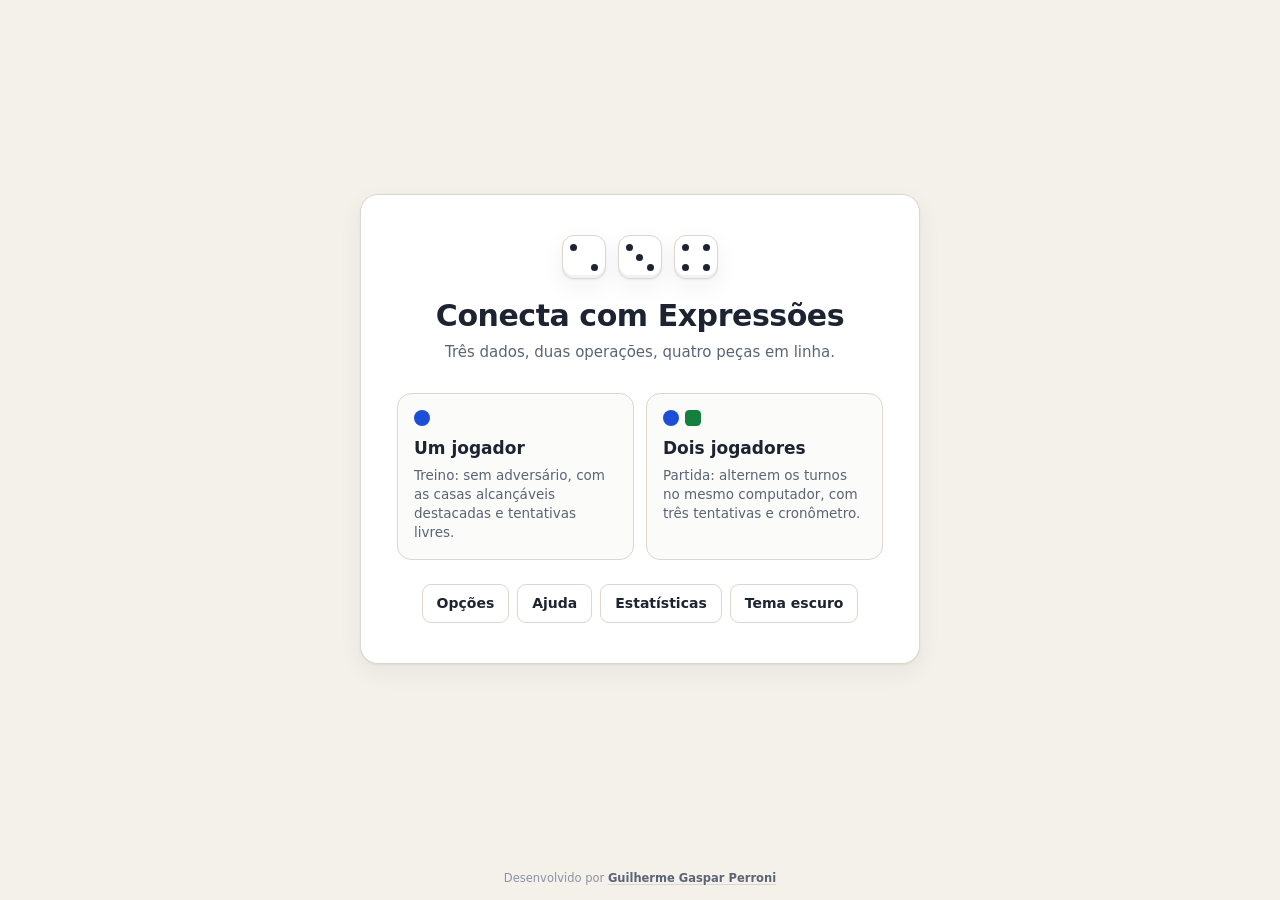
<file: index.html>
<!DOCTYPE html>
<html lang="pt-BR">
<head>
<meta charset="utf-8">
<meta name="viewport" content="width=device-width, initial-scale=1">
<title>Conecta com Expressões</title>
<meta name="description" content="Jogo de tabuleiro de 6 × 6 a 9 × 9 baseado em lançamento de três dados e construção de expressões numéricas com duas operações.">
<!-- Ícone da aba: a face 5 de um dado. O SVG vem primeiro, e é o que os
     navegadores atuais escolhem — só ele acompanha o tema da barra de abas; o
     PNG atende os que não aceitam ícone em SVG. -->
<link rel="icon" href="favicon.svg" type="image/svg+xml">
<link rel="icon" href="favicon.png" type="image/png" sizes="32x32">
<link rel="stylesheet" href="css/styles.css">
<!-- No <head>, e não no fim do corpo: o tema tem de estar resolvido antes da
     primeira pintura, senão um tema escuro salvo piscaria claro ao abrir. -->
<script src="js/theme.js"></script>
</head>
<!-- data-screen já no HTML: a página abre no menu sem passar pelo jogo, nem
     por um quadro. game.js mantém o atributo em dia a partir daqui. -->
<body data-screen="menu">

<!-- -------------------------------------------------------------------- menu -->
<!-- A porta de entrada. O jogo (topbar e layout) fica oculto enquanto o menu
     está à vista; voltar ao menu pausa o cronômetro, como abrir uma janela. -->
<section class="menu" id="menu" aria-labelledby="menu-title">
  <div class="menu-card">
    <div class="menu-dice" id="menu-dice" aria-hidden="true"></div>
    <h1 id="menu-title">Conecta com Expressões</h1>
    <p class="menu-tagline">Três dados, duas operações, quatro peças em linha.</p>

    <div class="menu-modes">
      <button type="button" class="menu-mode" id="menu-practice" data-menu-mode="practice">
        <span class="menu-mode-icon" aria-hidden="true"><span class="piece piece--p1"></span></span>
        <span class="menu-mode-text">
          <span class="menu-mode-title">Um jogador</span>
          <span class="menu-mode-sub">Treino: sem adversário, com as casas alcançáveis destacadas e tentativas livres.</span>
        </span>
        <span class="menu-badge" id="menu-badge-practice" hidden>em andamento</span>
      </button>
      <button type="button" class="menu-mode" id="menu-match" data-menu-mode="match">
        <span class="menu-mode-icon" aria-hidden="true"><span class="piece piece--p1"></span><span class="piece piece--p2"></span></span>
        <span class="menu-mode-text">
          <span class="menu-mode-title">Dois jogadores</span>
          <span class="menu-mode-sub">Partida: alternem os turnos no mesmo computador, com três tentativas e cronômetro.</span>
        </span>
        <span class="menu-badge" id="menu-badge-match" hidden>em andamento</span>
      </button>
    </div>

    <div class="menu-actions">
      <button type="button" class="ghost-btn" id="menu-options" data-dialog="settings">Opções</button>
      <button type="button" class="ghost-btn" id="menu-help" data-dialog="rules">Ajuda</button>
      <button type="button" class="ghost-btn" id="menu-stats" data-dialog="stats">Estatísticas</button>
      <button type="button" class="ghost-btn theme-btn" id="menu-theme" aria-label="Mudar o tema"></button>
    </div>
  </div>
</section>

<header class="topbar">
  <div class="brand">
    <h1>Conecta com Expressões</h1>
    <p>Três dados, duas operações, quatro peças em linha.</p>
  </div>

  <div class="mode-switch" role="tablist" aria-label="Modo de jogo">
    <button type="button" class="mode-btn is-active" data-mode="match" role="tab" aria-selected="true">Partida</button>
    <button type="button" class="mode-btn" data-mode="practice" role="tab" aria-selected="false">Treino</button>
  </div>

  <nav class="topbar-actions" aria-label="Ações">
    <button type="button" class="ghost-btn" id="btn-menu">Menu</button>
    <button type="button" class="ghost-btn" data-dialog="rules">Ajuda</button>
    <button type="button" class="ghost-btn" data-dialog="frequencies">Frequências</button>
    <button type="button" class="ghost-btn" data-dialog="stats">Estatísticas</button>
    <button type="button" class="ghost-btn" data-dialog="settings">Opções</button>
    <!-- A palavra do botão vem do CSS, que reage a data-theme e por isso acerta
         já na primeira pintura; game.js cuida do rótulo acessível. -->
    <button type="button" class="ghost-btn theme-btn" id="btn-theme" aria-label="Mudar o tema"></button>
  </nav>
</header>

<main class="layout">

  <!-- ------------------------------------------------------------ tabuleiro -->
  <section class="board-area" aria-labelledby="board-title">
    <div class="board-head">
      <h2 id="board-title">Tabuleiro 9 × 9</h2>
      <p class="board-sub" id="board-sub">81 casas: 69 valores positivos, 11 negativos e o zero no centro.</p>
    </div>

    <!-- board-slot mede o espaço livre; board-frame vira um quadrado desse tamanho. -->
    <div class="board-slot">
      <div class="board-frame">
        <div class="board" id="board" role="grid" aria-label="Tabuleiro do jogo, 9 linhas por 9 colunas"></div>
      </div>
    </div>

    <ul class="legend">
      <li><span class="swatch swatch--positive"></span>valor positivo</li>
      <li><span class="swatch swatch--negative"></span>valor negativo</li>
      <li><span class="swatch swatch--zero"></span>zero</li>
      <li data-only="match"><span class="swatch swatch--p1"></span><span data-player-name="1">Jogador 1</span></li>
      <li data-only="match"><span class="swatch swatch--p2"></span><span data-player-name="2">Jogador 2</span></li>
      <li data-only="practice"><span class="swatch swatch--reachable"></span>casa alcançável</li>
      <li data-only="practice"><span class="swatch swatch--marked"></span>casa conquistada</li>
    </ul>
  </section>

  <!-- --------------------------------------------------------------- painel -->
  <aside class="panel">

    <!-- estado da partida -->
    <section class="card turn-card" id="turn-card" data-only="match">
      <div class="turn-players">
        <div class="player-chip is-active" data-player="1">
          <span class="piece piece--p1" aria-hidden="true"></span>
          <span class="player-name" data-player-name="1">Jogador 1</span>
          <span class="player-count" id="count-1">0</span>
        </div>
        <div class="player-chip" data-player="2">
          <span class="piece piece--p2" aria-hidden="true"></span>
          <span class="player-name" data-player-name="2">Jogador 2</span>
          <span class="player-count" id="count-2">0</span>
        </div>
      </div>
      <p class="turn-status" id="turn-status" role="status">Jogador 1 começa: role os dados.</p>
    </section>

    <!-- placar do treino -->
    <section class="card practice-card" id="practice-card" data-only="practice">
      <div class="practice-scores">
        <div><strong id="practice-hits">0</strong><span>acertos</span></div>
        <div><strong id="practice-misses">0</strong><span>erros</span></div>
        <div><strong id="practice-marked">0</strong><span>casas conquistadas</span></div>
      </div>
      <p class="practice-target" id="practice-target" role="status">
        Role os dados e explore quais casas você consegue alcançar.
      </p>
      <div class="practice-actions">
        <button type="button" class="ghost-btn" id="btn-target">Sortear casa-alvo</button>
        <button type="button" class="ghost-btn" id="btn-clear-marks">Limpar marcas</button>
      </div>
    </section>

    <!-- dados -->
    <section class="card dice-card" aria-labelledby="dice-title">
      <div class="card-head">
        <h2 id="dice-title">Dados</h2>
        <span class="timer" id="timer" role="timer" aria-live="off" hidden>0:00</span>
        <span class="attempts" id="attempts" data-only="match" aria-live="polite"></span>
      </div>
      <div class="dice" id="dice" aria-live="polite"></div>
      <div class="timer-bar" id="timer-bar" hidden><span id="timer-fill"></span></div>
      <button type="button" class="primary-btn" id="btn-roll">Rolar os dados</button>
    </section>

    <!-- construtor da expressão -->
    <section class="card builder-card" aria-labelledby="builder-title">
      <div class="card-head">
        <h2 id="builder-title">Sua expressão</h2>
        <button type="button" class="link-btn" id="btn-possibilities" data-only="practice">Ver possibilidades</button>
      </div>

      <fieldset class="grouping" disabled>
        <legend>Agrupamento</legend>
        <label class="grouping-opt">
          <input type="radio" name="grouping" value="L" checked>
          <span>( <em>a</em> ∘ <em>b</em> ) ∘ <em>c</em></span>
        </label>
        <label class="grouping-opt">
          <input type="radio" name="grouping" value="R">
          <span><em>a</em> ∘ ( <em>b</em> ∘ <em>c</em> )</span>
        </label>
      </fieldset>

      <div class="expression" id="expression" aria-label="Expressão em construção"></div>
      <p class="swap-hint" id="swap-hint">Clique em dois dados da expressão para trocá-los de lugar.</p>

      <div class="op-picker">
        <div class="op-group" data-slot="1">
          <span class="op-label">Operação 1</span>
          <div class="op-buttons" id="ops-1" role="group" aria-label="Primeira operação"></div>
        </div>
        <div class="op-group" data-slot="2">
          <span class="op-label">Operação 2</span>
          <div class="op-buttons" id="ops-2" role="group" aria-label="Segunda operação"></div>
        </div>
      </div>

      <form class="answer-row" id="answer-form" autocomplete="off">
        <label for="answer">Resultado</label>
        <input type="text" id="answer" inputmode="text" placeholder="?" aria-describedby="feedback" disabled>
        <!-- Em telas de toque o resultado é escolhido aqui, entre as casas livres,
             em vez de digitado: o teclado virtual esconderia o tabuleiro. -->
        <select id="answer-select" aria-label="Resultado" aria-describedby="feedback" disabled hidden></select>
        <button type="submit" class="primary-btn" id="btn-check" disabled>Conferir</button>
      </form>

      <div class="feedback" id="feedback" role="status" aria-live="polite"></div>

      <div class="turn-end" id="turn-end" hidden>
        <button type="button" class="ghost-btn" id="btn-reveal">Ver o que era possível</button>
        <button type="button" class="primary-btn" id="btn-pass">Passar a vez</button>
      </div>
    </section>

    <!-- histórico -->
    <section class="card log-card" aria-labelledby="log-title">
      <div class="card-head">
        <h2 id="log-title">Registro das jogadas</h2>
        <button type="button" class="link-btn" id="btn-copy-log">Copiar</button>
      </div>
      <ol class="log" id="log"><li class="log-empty">Nenhuma jogada registrada.</li></ol>
    </section>

  </aside>
</main>

<footer class="credit">
  Desenvolvido por
  <a href="https://www.linkedin.com/in/guilherme-perroni/" target="_blank" rel="noopener noreferrer">Guilherme Gaspar Perroni</a>
</footer>

<!-- ------------------------------------------------------------------ modais -->

<!-- A Ajuda. As figuras com data-help são desenhadas por js/help.js a partir
     do próprio tabuleiro, nas cores do tema em vigor. -->
<dialog class="modal modal--help" id="dialog-rules">
  <form method="dialog" class="modal-head">
    <h2>Ajuda — como jogar</h2>
    <button class="icon-btn" aria-label="Fechar">✕</button>
  </form>
  <div class="modal-body">
    <h3>Objetivo</h3>
    <p>Ser o primeiro a alinhar <strong>quatro peças da sua cor</strong> — na horizontal, na vertical ou na
       diagonal. Cada casa do tabuleiro tem um número, e para colocar uma peça numa casa você precisa
       <strong>chegar a esse número com uma conta</strong>.</p>
    <div data-help="wins"></div>

    <h3>Uma jogada, em três passos</h3>
    <ol>
      <li><strong>Role os três dados.</strong></li>
      <li><strong>Monte uma expressão</strong> com os três números — cada um uma vez só —, duas operações
          entre + − × ÷ ^ e um par de parênteses.</li>
      <li><strong>Digite o resultado.</strong> Se a conta estiver certa e a casa com esse número estiver
          livre, a peça é sua.</li>
    </ol>
    <div data-help="move"></div>
    <p>Na Partida o jogo <strong>não revela a resposta</strong>: a conta é sua. Se você errar, só fica
       sabendo que errou.</p>

    <h3>Tentativas e tempo</h3>
    <p>Cada rolagem dá <strong>três tentativas</strong>
       <span class="help-dots" aria-label="três tentativas, uma gasta"><span class="attempt-dot is-spent"></span><span class="attempt-dot"></span><span class="attempt-dot"></span></span>
       e <strong>90 segundos</strong>, contados a partir do momento em que os dados param. Você gasta uma
       tentativa quando:</p>
    <ul>
      <li>erra a conta;</li>
      <li>acerta a conta, mas o número não existe no tabuleiro ou a casa já está ocupada;</li>
      <li>monta uma expressão impossível, como dividir por zero.</li>
    </ul>
    <p>Acabaram as tentativas ou o tempo? A vez passa, sem peça. Escolher operações ou enviar o campo vazio
       não gasta nada, e o relógio para enquanto esta janela está aberta.</p>
    <p>Se os dados não alcançam <em>nenhuma</em> casa livre, a rolagem não vale: <strong>role de novo</strong>,
       a vez continua sua.</p>

    <h3>Atenção nas contas</h3>
    <ul>
      <li>Não dá para dividir por zero, e o expoente de <strong>^</strong> precisa ser inteiro:
          2 ^ (5 ÷ 2) não vale.</li>
      <li>Um resultado quebrado, como 5 ÷ 2, é uma conta certa — mas não tem casa.</li>
      <li>As casas vermelhas são números negativos; a laranja, no centro, é o zero.</li>
      <li>Os dados podem ser usados em qualquer ordem: clique em dois deles na expressão para trocá-los.</li>
    </ul>

    <h3>Um jogador: o Treino</h3>
    <p>Sem adversário e sem limite de tentativas. O tabuleiro <strong>destaca as casas alcançáveis</strong>
       com a rolagem, a resposta certa aparece sempre que você erra, e você pode escolher uma
       <strong>casa-alvo</strong> — clicando nela ou sorteando — para descobrir quais operações levam até
       aquele número.</p>
    <div data-help="practice"></div>

    <h3>Fim da partida</h3>
    <p>Vence quem fechar a primeira sequência de quatro; se uma jogada fechar duas de uma vez, as duas
       valem. Tabuleiro cheio sem sequência é empate.</p>

    <h3>Opções</h3>
    <p>Em <em>Opções</em> você muda o tamanho do tabuleiro (de 6 × 6 a 9 × 9 — os menores são mais rápidos),
       o número de tentativas, o tempo por turno, os nomes dos jogadores e o tema. Também dá para ligar o
       destaque das casas alcançáveis na Partida, para turmas iniciantes.</p>
  </div>
</dialog>

<dialog class="modal" id="dialog-frequencies">
  <form method="dialog" class="modal-head">
    <h2>Levantamento das expressões</h2>
    <button class="icon-btn" aria-label="Fechar">✕</button>
  </form>
  <div class="modal-body">
    <p id="freq-summary" class="freq-summary"></p>
    <p class="freq-note">Enumeração das 216 triplas ordenadas de dados × 25 pares de operações × 2
       agrupamentos, com aritmética exata de frações. A frequência conta expressões, não valores distintos:
       expressões diferentes que produzem o mesmo resultado são contadas individualmente.</p>
    <div class="freq-tables">
      <div>
        <h3>Positivos mais frequentes</h3>
        <table class="freq-table" id="freq-positive"></table>
      </div>
      <div>
        <h3>Negativos mais frequentes</h3>
        <table class="freq-table" id="freq-negative"></table>
      </div>
    </div>
  </div>
</dialog>

<dialog class="modal" id="dialog-settings">
  <form method="dialog" class="modal-head">
    <h2>Opções</h2>
    <button class="icon-btn" aria-label="Fechar">✕</button>
  </form>
  <div class="modal-body">
    <div class="setting">
      <label for="set-board-size">Tamanho do tabuleiro</label>
      <select id="set-board-size">
        <option value="6">6 × 6 — 36 casas</option>
        <option value="7">7 × 7 — 49 casas</option>
        <option value="8">8 × 8 — 64 casas</option>
        <option value="9" selected>9 × 9 — 81 casas (artigo)</option>
      </select>
      <p class="setting-note">Tabuleiros menores são recortes centrados da figura do artigo, sempre com o
         zero. A sequência para vencer continua sendo de quatro peças. Trocar o tamanho reinicia a partida.</p>
    </div>

    <div class="setting">
      <label for="set-attempts">Tentativas por turno</label>
      <select id="set-attempts">
        <option value="1">1 tentativa</option>
        <option value="2">2 tentativas</option>
        <option value="3" selected>3 tentativas</option>
      </select>
      <p class="setting-note">O padrão são três tentativas por rolagem.</p>
    </div>

    <div class="setting">
      <label for="set-timer">Tempo por turno</label>
      <select id="set-timer">
        <option value="30">30 segundos</option>
        <option value="60">60 segundos</option>
        <option value="90" selected>90 segundos</option>
      </select>
      <p class="setting-note">O cronômetro começa quando os dados param e pausa enquanto uma janela está
         aberta. Esgotado o tempo, o turno passa sem peça. No Treino ele apenas marca o tempo decorrido,
         sem encerrar nada.</p>
    </div>

    <div class="setting">
      <label class="check"><input type="checkbox" id="set-reorder" checked> Permitir usar os dados em qualquer ordem</label>
      <p class="setting-note">Com a opção desmarcada, os valores entram na expressão na ordem sorteada, como
         na enumeração do artigo. Marcada, os três dados podem ser rearranjados na mesa.</p>
    </div>

    <div class="setting">
      <label class="check"><input type="checkbox" id="set-highlight"> Destacar casas alcançáveis na Partida</label>
      <p class="setting-note">Mediação para turmas iniciantes. No Treino o destaque está sempre ativo.</p>
    </div>

    <div class="setting">
      <label for="set-theme">Tema</label>
      <select id="set-theme">
        <option value="auto" selected>Automático — segue o sistema</option>
        <option value="light">Claro</option>
        <option value="dark">Escuro</option>
      </select>
      <p class="setting-note">No automático o tema acompanha a preferência do sistema, mesmo que ela mude
         com a página aberta. O botão no alto da tela fixa um dos dois.</p>
    </div>

    <div class="setting">
      <label for="set-name-1">Nome do jogador 1</label>
      <input type="text" id="set-name-1" maxlength="18" placeholder="Jogador 1">
    </div>
    <div class="setting">
      <label for="set-name-2">Nome do jogador 2</label>
      <input type="text" id="set-name-2" maxlength="18" placeholder="Jogador 2">
    </div>

    <div class="setting">
      <button type="button" class="ghost-btn danger" id="btn-restart">Reiniciar partida</button>
    </div>
  </div>
</dialog>

<!-- Estatísticas de uso. Os registros ficam no localStorage deste navegador; o
     conteúdo é montado por game.js a partir de js/stats.js ao abrir. -->
<dialog class="modal modal--stats" id="dialog-stats">
  <form method="dialog" class="modal-head">
    <h2>Estatísticas</h2>
    <button class="icon-btn" aria-label="Fechar">✕</button>
  </form>
  <div class="modal-body">
    <div class="stats-bar">
      <label for="stats-scope">Mostrar</label>
      <select id="stats-scope">
        <option value="all" selected>Tudo</option>
        <option value="match">Só a Partida</option>
        <option value="practice">Só o Treino</option>
      </select>
      <span class="stats-count" id="stats-count"></span>
      <button type="button" class="ghost-btn" id="btn-stats-copy">Copiar CSV</button>
      <button type="button" class="ghost-btn danger" id="btn-stats-clear">Limpar registros</button>
    </div>
    <p class="stats-note">Tudo o que se joga neste navegador fica anotado aqui — tentativa a tentativa, sem
       nomes — para mostrar onde a turma acerta e onde tropeça. Nada sai do computador; <em>Copiar CSV</em>
       leva os registros para uma planilha.</p>

    <p class="stats-empty" id="stats-empty" hidden>Nenhuma jogada registrada ainda. Jogue algumas rodadas e
       volte aqui.</p>

    <div id="stats-body">
      <div class="stat-tiles" id="stats-tiles"></div>

      <h3>Operações</h3>
      <p class="stats-note">Quantas vezes cada operação entrou numa expressão e em que parte dessas vezes a conta
         saiu errada ou indefinida.</p>
      <div class="bars" id="stats-ops"></div>
      <div class="bars-legend" aria-hidden="true">
        <span><i class="key key--good"></i>conta certa</span><span><i class="key key--bad"></i>conta errada</span>
      </div>
      <p class="stats-note" id="stats-pairs"></p>

      <h3>Agrupamento</h3>
      <div class="bars" id="stats-grouping"></div>

      <h3>Como as tentativas terminaram</h3>
      <div class="bars" id="stats-outcomes"></div>
      <p class="stats-note" id="stats-turns"></p>

      <h3>Quando a conta sai errada</h3>
      <p class="stats-note">Se o valor digitado é o da mesma expressão com o outro agrupamento, o erro foi de
         ordem das operações; se é o simétrico do certo, foi de sinal.</p>
      <div class="bars" id="stats-misskinds"></div>

      <h3>Números mais difíceis</h3>
      <p class="stats-note">Os que mais vezes saíram errados na conta ou ficaram alcançáveis e livres num turno
         que acabou sem peça. Tempo é a média até acertar.</p>
      <table class="stats-table" id="stats-hardest"></table>
      <div class="bars" id="stats-bands"></div>

      <h3>Casas mais conquistadas</h3>
      <table class="stats-table" id="stats-played"></table>
    </div>
  </div>
</dialog>

<dialog class="modal" id="dialog-possibilities">
  <form method="dialog" class="modal-head">
    <h2>Possibilidades desta rolagem</h2>
    <button class="icon-btn" aria-label="Fechar">✕</button>
  </form>
  <div class="modal-body">
    <p id="poss-summary" class="freq-summary"></p>
    <div id="poss-list" class="poss-list"></div>
  </div>
</dialog>

<dialog class="modal modal--result" id="dialog-result">
  <div class="modal-body result-body">
    <p class="result-kicker" id="result-kicker">Fim de partida</p>
    <h2 id="result-title">Vitória!</h2>
    <p id="result-detail"></p>
    <div class="result-actions">
      <button type="button" class="ghost-btn" id="btn-result-close">Ver o tabuleiro</button>
      <button type="button" class="primary-btn" id="btn-result-restart">Nova partida</button>
    </div>
  </div>
</dialog>

<script src="js/engine.js"></script>
<script src="js/board.js"></script>
<script src="js/help.js"></script>
<script src="js/stats.js"></script>
<script src="js/game.js"></script>
</body>
</html>
</file>
<file: css/styles.css>
/* Conecta com Expressões — folha de estilo única. */

:root {
  color-scheme: light;

  --paper:        #f4f1ea;
  --surface:      #ffffff;
  --surface-2:    #fbfbf9;   /* caixas dentro dos cartões */
  --field:        #ffffff;   /* campos de texto e faces de dado */
  --field-off:    #f6f5f2;   /* campo desabilitado */
  --ink:          #1d2330;
  --ink-soft:     #5b6475;
  --ink-faint:    #8b93a3;
  --line:         #dcd7cc;
  --line-soft:    #eceae3;

  --cell:          #eaeeea;
  --cell-edge:     #cfd6cf;
  --cell-ink:      #2a3140;
  --negative:      #b4342a;
  --negative-edge: #8e2a22;
  --zero:          #e2913b;
  --zero-edge:     #c1761f;

  --p1:           #1d4ed8;
  --p2:           #15803d;

  --good:         #157f4a;
  --bad:          #b4342a;
  --warn:         #a86a10;
  --accent:       #1d4ed8;   /* texto, bordas e contorno de foco */
  --accent-fill:  #1d4ed8;   /* fundos sólidos, sempre com --accent-ink por cima */
  --accent-ink:   #ffffff;

  --tint:         #eef2ff;   /* seleção e jogador 1, na cor do acento */
  --tint-p2:      #edf7f0;
  --ring:         rgba(29, 78, 216, .35);    /* contorno das casas alcançáveis */
  --ring-soft:    rgba(29, 78, 216, .20);
  --ring-zero:    rgba(226, 145, 59, .28);   /* contorno da casa-alvo */
  --wash-good:    rgba(21, 127, 74, .12);
  --wash-bad:     rgba(180, 52, 42, .12);
  --edge-good:    #bcd2bf;
  --edge-bad:     #e3bdb8;

  --btn-bg:       #1d2330;   /* botão da ação principal */
  --btn-bg-hover: #2c3446;
  --btn-ink:      #ffffff;

  /*
   * Compactação vertical contínua. --u é a unidade de espaçamento: 1px numa
   * janela alta, encolhendo proporcionalmente à altura até 0,52px. Todos os
   * espaços e controles que consomem altura são múltiplos dela, de modo que a
   * interface se ajeita sozinha em vez de rolar — sem saltos entre faixas.
   *
   * --fit-u é o aperto extra que game.js aplica quando a altura da janela não
   * conta a história toda (ver os degraus de encaixe, no fim desta folha).
   */
  --u:            calc(clamp(.52px, 100dvh / 900, 1px) * var(--fit-u, 1));
  --pad-card:     calc(16 * var(--u));
  --gap-card:     calc(15 * var(--u));
  --stack:        calc(13 * var(--u));   /* espaço entre blocos de um cartão */
  /* Com piso: o texto dentro dos controles não encolhe junto com --u, e uma
     caixa menor que os próprios glifos apareceria cortada. */
  --die:          max(30px, calc(60 * var(--u)));
  --ctrl:         max(27px, calc(40 * var(--u)));   /* botões de operação e dados da expressão */

  --radius:       14px;
  --radius-sm:    9px;
  --shadow-sm:    0 1px 2px rgba(29, 35, 48, .12);
  --shadow:       0 1px 2px rgba(29, 35, 48, .06), 0 8px 24px rgba(29, 35, 48, .06);
  --shadow-lift:  0 2px 4px rgba(29, 35, 48, .10), 0 14px 32px rgba(29, 35, 48, .12);
  --lip:          inset 0 -3px 0 rgba(29, 35, 48, .06);   /* relevo na base do dado */
  --backdrop:     rgba(23, 27, 36, .45);
  --font:         system-ui, -apple-system, "Segoe UI", Roboto, "Helvetica Neue", sans-serif;
}

/*
 * Tema escuro. Só a paleta muda: nenhuma regra desta folha é reescrita adiante,
 * porque toda cor sai de uma destas variáveis. data-theme traz sempre o tema já
 * resolvido — claro ou escuro, nunca "automático" —, e quem resolve é
 * js/theme.js, no <head>, antes da primeira pintura.
 */
:root[data-theme="dark"] {
  color-scheme: dark;

  --paper:        #0f1218;
  --surface:      #191d26;
  --surface-2:    #212632;
  --field:        #13161d;
  --field-off:    #191d24;
  --ink:          #e6e9f0;
  --ink-soft:     #aab2c2;
  --ink-faint:    #7c8494;
  --line:         #2c3340;
  --line-soft:    #232833;

  --cell:          #2a313c;
  --cell-edge:     #3a4250;
  --cell-ink:      #e3e7ef;
  --negative:      #b23a30;
  --negative-edge: #7e2a22;
  --zero:          #c4802c;
  --zero-edge:     #8f5c1c;

  --p1:           #3b6ff0;
  --p2:           #2f9e55;

  --good:         #4cbe80;
  --bad:          #f0736a;
  --warn:         #d9a33c;
  --accent:       #6f9dff;
  --accent-fill:  #3563d6;

  --tint:         rgba(111, 157, 255, .14);
  --tint-p2:      rgba(47, 158, 85, .16);
  --ring:         rgba(111, 157, 255, .45);
  --ring-soft:    rgba(111, 157, 255, .28);
  --ring-zero:    rgba(196, 128, 44, .40);
  --wash-good:    rgba(76, 190, 128, .16);
  --wash-bad:     rgba(240, 115, 106, .16);
  --edge-good:    #2f6b45;
  --edge-bad:     #7a3a34;

  --btn-bg:       #3563d6;
  --btn-bg-hover: #4674e8;

  --shadow-sm:    0 1px 2px rgba(0, 0, 0, .50);
  --shadow:       0 1px 2px rgba(0, 0, 0, .45), 0 8px 24px rgba(0, 0, 0, .40);
  --shadow-lift:  0 2px 4px rgba(0, 0, 0, .50), 0 14px 32px rgba(0, 0, 0, .45);
  --lip:          inset 0 -3px 0 rgba(0, 0, 0, .30);
  --backdrop:     rgba(6, 8, 12, .62);
}

* { box-sizing: border-box; }

html, body { margin: 0; }

/* A página inteira cabe na janela: uma coluna da altura do viewport, sem
   rolagem própria. Quem precisa ceder espaço é o conteúdo, não a tela.
   dvh em vez de vh para que a barra de endereço do celular não corte nada. */
body {
  height: 100dvh;
  display: flex;
  flex-direction: column;
  overflow: hidden;
  background: var(--paper);
  color: var(--ink);
  font-family: var(--font);
  font-size: 16px;
  line-height: 1.5;
  -webkit-font-smoothing: antialiased;
}

h1, h2, h3 { margin: 0; line-height: 1.25; }

/* O atributo hidden vence qualquer display declarado adiante. */
[hidden] { display: none !important; }

/* ------------------------------------------------------------------ topbar */

.topbar {
  flex: none;
  display: flex;
  align-items: center;
  gap: clamp(12px, 2vw, 24px);
  flex-wrap: wrap;
  padding: calc(16 * var(--u)) clamp(14px, 4vw, 40px);
  background: var(--surface);
  border-bottom: 1px solid var(--line);
}

.brand h1 {
  font-size: 22px;
  letter-spacing: -.01em;
}

.brand p {
  margin: 2px 0 0;
  font-size: 13.5px;
  color: var(--ink-soft);
}

.mode-switch {
  display: flex;
  gap: 4px;
  padding: 4px;
  background: var(--line-soft);
  border-radius: 999px;
  margin-left: auto;
}

.mode-btn {
  border: 0;
  background: transparent;
  font: inherit;
  font-weight: 600;
  font-size: 14px;
  color: var(--ink-soft);
  padding: 7px 18px;
  border-radius: 999px;
  cursor: pointer;
}

.mode-btn.is-active {
  background: var(--surface);
  color: var(--ink);
  box-shadow: var(--shadow-sm);
}

.topbar-actions { display: flex; gap: 8px; }

/* A palavra é o tema de destino — o clique leva ao outro — e vem do CSS para
   estar certa já na primeira pintura, sem depender de script. */
.theme-btn::after { content: "Tema escuro"; }
:root[data-theme="dark"] .theme-btn::after { content: "Tema claro"; }

/* -------------------------------------------------------------------- menu */

/*
 * Duas telas, um atributo: body[data-screen] diz qual está à vista. O menu e o
 * jogo nunca aparecem juntos — o que não está em cena sai do fluxo (display:
 * none), e por isso o jogo não precisa reservar espaço nem medir nada enquanto
 * o menu está aberto. O atributo já vem escrito no HTML, para que a primeira
 * pintura seja o menu e não um piscar do tabuleiro.
 */
body[data-screen="menu"] :is(.topbar, .layout) { display: none; }
body:not([data-screen="menu"]) .menu { display: none; }

.menu {
  flex: 1 1 auto;
  min-height: 0;
  display: flex;
  align-items: center;
  justify-content: center;
  padding: clamp(14px, 4vh, 40px) clamp(14px, 4vw, 40px);
  /* Numa janela muito baixa o menu rola por dentro; a página, nunca. */
  overflow-y: auto;
}

.menu-card {
  width: 100%;
  max-width: 560px;
  margin: auto 0;
  padding: clamp(22px, 5vh, 40px) clamp(18px, 4vw, 36px);
  background: var(--surface);
  border: 1px solid var(--line);
  border-radius: calc(var(--radius) + 4px);
  box-shadow: var(--shadow);
  text-align: center;
}

.menu-dice { display: flex; justify-content: center; gap: 12px; margin-bottom: calc(18 * var(--u)); }
.menu-dice .die { width: 44px; height: 44px; padding: 7px; }
.menu-dice .pip { width: 7px; height: 7px; }

.menu-card h1 { font-size: clamp(24px, 4vw, 30px); letter-spacing: -.015em; }
.menu-tagline { margin: 6px 0 0; font-size: 15px; color: var(--ink-soft); }

.menu-modes {
  display: grid;
  grid-template-columns: 1fr 1fr;
  gap: 12px;
  margin-top: clamp(18px, 4vh, 30px);
  text-align: left;
}

/* Cada modo é um cartão clicável: ícone, título, uma linha de explicação. */
.menu-mode {
  position: relative;
  display: flex;
  flex-direction: column;
  gap: 10px;
  padding: 16px 16px 18px;
  border: 1.5px solid var(--line);
  border-radius: var(--radius);
  background: var(--surface-2);
  color: var(--ink);
  font: inherit;
  text-align: left;
  cursor: pointer;
  transition: border-color .15s ease, box-shadow .15s ease, transform .1s ease;
}

.menu-mode:hover { border-color: var(--accent); box-shadow: var(--shadow-lift); transform: translateY(-1px); }
.menu-mode:active { transform: translateY(0); }

.menu-mode-icon { display: flex; gap: 6px; height: 16px; }
.menu-mode-text { display: flex; flex-direction: column; gap: 4px; }
.menu-mode-title { font-size: 17px; font-weight: 700; }
.menu-mode-sub { font-size: 13.5px; line-height: 1.4; color: var(--ink-soft); }

.menu-badge {
  position: absolute;
  top: 12px;
  right: 12px;
  font-size: 11px;
  font-weight: 600;
  text-transform: uppercase;
  letter-spacing: .06em;
  color: var(--good);
  background: var(--wash-good);
  padding: 2px 8px;
  border-radius: 999px;
}

.menu-actions {
  display: flex;
  flex-wrap: wrap;
  justify-content: center;
  gap: 8px;
  margin-top: clamp(16px, 3vh, 24px);
}

/* ------------------------------------------------------------------ botões */

.primary-btn,
.ghost-btn {
  font: inherit;
  font-weight: 600;
  font-size: 14px;
  border-radius: var(--radius-sm);
  cursor: pointer;
  transition: transform .06s ease, background-color .15s ease, border-color .15s ease;
}

.primary-btn {
  background: var(--btn-bg);
  color: var(--btn-ink);
  border: 1px solid var(--btn-bg);
  padding: calc(10 * var(--u)) 18px;
}

.primary-btn:hover:not(:disabled) { background: var(--btn-bg-hover); }
.primary-btn:active:not(:disabled) { transform: translateY(1px); }

.ghost-btn {
  background: var(--surface);
  color: var(--ink);
  border: 1px solid var(--line);
  padding: 8px 14px;
}

.ghost-btn:hover:not(:disabled) { border-color: var(--ink-faint); }
.ghost-btn.danger { color: var(--bad); border-color: var(--edge-bad); }

.primary-btn:disabled,
.ghost-btn:disabled { opacity: .45; cursor: not-allowed; }

.link-btn {
  border: 0;
  background: none;
  font: inherit;
  font-size: 13.5px;
  font-weight: 600;
  color: var(--accent);
  cursor: pointer;
  padding: 0;
}

.link-btn:hover { text-decoration: underline; }

.icon-btn {
  border: 0;
  background: none;
  font: inherit;
  font-size: 18px;
  color: var(--ink-faint);
  cursor: pointer;
  line-height: 1;
  padding: 4px 6px;
  border-radius: 6px;
}

.icon-btn:hover { background: var(--line-soft); color: var(--ink); }

:where(button, input, [tabindex]):focus-visible {
  outline: 2.5px solid var(--accent);
  outline-offset: 2px;
}

/* ------------------------------------------------------------------ layout */

/* Ocupa exatamente a altura que sobrou abaixo da topbar. */
.layout {
  flex: 1 1 auto;
  min-height: 0;
  display: grid;
  grid-template-columns: minmax(320px, 1fr) minmax(340px, 430px);
  gap: clamp(14px, 2.2vw, 30px);
  align-items: stretch;
  padding: clamp(12px, 2vh, 26px) clamp(14px, 4vw, 40px) 0;
  max-width: 1360px;
  width: 100%;
  margin: 0 auto;
}

.board-area {
  display: flex;
  flex-direction: column;
  min-height: 0;
}

.board-head { flex: none; margin-bottom: calc(12 * var(--u)); }
.board-head h2 { font-size: 15px; text-transform: uppercase; letter-spacing: .07em; color: var(--ink-soft); }
.board-sub { margin: 4px 0 0; font-size: 13.5px; color: var(--ink-faint); }

/*
 * O espaço que sobra para o tabuleiro. container-type: size o torna a
 * referência das unidades cq usadas adiante, de modo que o tabuleiro possa
 * medir a altura disponível — e não só a largura — e escolher o menor lado.
 */
.board-slot {
  flex: 1 1 auto;
  min-height: 0;
  container-type: size;
  display: grid;
  place-items: center;
}

.board-frame {
  /* Quadrado do tamanho do menor lado livre: nunca sobra fora da janela. */
  width: min(100cqw, 100cqh);
  aspect-ratio: 1;
  background: var(--surface);
  border: 1px solid var(--line);
  border-radius: var(--radius);
  padding: clamp(6px, 1.6cqmin, 14px);
  box-shadow: var(--shadow);
}

/* Sem unidades de contêiner o tabuleiro volta a ser medido pela largura. */
@supports not (container-type: size) {
  .board-frame { width: 100%; max-width: min(72vh, 620px); }
}

.board {
  width: 100%;
  height: 100%;
  display: grid;
  /* --cols é escrito por game.js conforme o tamanho escolhido (6 a 9). */
  grid-template-columns: repeat(var(--cols, 9), 1fr);
  grid-template-rows: repeat(var(--cols, 9), 1fr);
  gap: clamp(2px, .6cqmin, 5px);
}

/* ------------------------------------------------------------------- casas */

.cell {
  position: relative;
  aspect-ratio: 1;
  border: 1px solid var(--cell-edge);
  border-radius: 8px;
  background: var(--cell);
  color: var(--cell-ink);
  font: inherit;
  font-weight: 700;
  /* Proporcional ao lado da casa: min(lado livre) ÷ colunas. Casas maiores em
     tabuleiros menores ganham dígitos maiores sem nenhum ajuste extra. */
  font-size: clamp(10px, calc(min(100cqw, 100cqh) / var(--cols, 9) * .34), 22px);
  font-variant-numeric: tabular-nums;
  display: grid;
  place-items: center;
  padding: 0;
  cursor: default;
  transition: box-shadow .15s ease, transform .1s ease;
}

.cell--negative { background: var(--negative); border-color: var(--negative-edge); color: #fff; }
.cell--zero     { background: var(--zero);     border-color: var(--zero-edge);     color: #fff; }

/* peça colocada */
.cell.is-taken { color: #fff; }

.cell.is-taken::after {
  content: attr(data-value);
  position: absolute;
  inset: 8%;
  display: grid;
  place-items: center;
  font-size: inherit;
  font-weight: 700;
  color: #fff;
  box-shadow: inset 0 -2px 0 rgba(0, 0, 0, .18), 0 1px 3px rgba(0, 0, 0, .25);
  animation: drop .28s cubic-bezier(.2, .9, .3, 1.2);
}

.cell[data-owner="1"]::after { background: var(--p1); border-radius: 50%; }
.cell[data-owner="2"]::after { background: var(--p2); border-radius: 26%; }

@keyframes drop {
  from { transform: scale(.3); opacity: 0; }
  to   { transform: scale(1);  opacity: 1; }
}

.cell.is-reachable {
  box-shadow: 0 0 0 3px var(--ring);
  z-index: 1;
}

.cell.is-target {
  box-shadow: 0 0 0 3px var(--zero), 0 0 0 6px var(--ring-zero);
  z-index: 2;
}

.cell.is-win::after {
  animation: none;
  box-shadow: inset 0 0 0 3px #fff, 0 0 0 3px var(--ink), 0 1px 3px rgba(0, 0, 0, .3);
}

.cell.is-marked { box-shadow: inset 0 0 0 3px var(--good); }

.cell.is-clickable { cursor: pointer; }
.cell.is-clickable:hover { transform: translateY(-1px); box-shadow: var(--shadow-lift); }

.cell.is-bump { animation: bump .3s ease; }

@keyframes bump {
  0%, 100% { transform: translateX(0); }
  25%      { transform: translateX(-3px); }
  75%      { transform: translateX(3px); }
}

/* ----------------------------------------------------------------- legenda */

.legend {
  flex: none;
  display: flex;
  flex-wrap: wrap;
  justify-content: center;
  gap: calc(7 * var(--u)) 18px;
  list-style: none;
  margin: calc(12 * var(--u)) 0 0;
  padding: 0;
  font-size: 13px;
  color: var(--ink-soft);
}

.legend li { display: flex; align-items: center; gap: 7px; }

.swatch {
  width: 14px; height: 14px;
  border-radius: 4px;
  border: 1px solid var(--cell-edge);
  background: var(--cell);
  display: inline-block;
}

.swatch--negative { background: var(--negative); border-color: var(--negative-edge); }
.swatch--zero     { background: var(--zero);     border-color: var(--zero-edge);     }
.swatch--p1       { background: var(--p1); border: 0; border-radius: 50%; }
.swatch--p2       { background: var(--p2); border: 0; border-radius: 26%; }
/* Espelham os estados .is-reachable e .is-marked do tabuleiro. */
.swatch--reachable { box-shadow: 0 0 0 2px var(--ring); }
.swatch--marked    { box-shadow: inset 0 0 0 3px var(--good); }

/* ------------------------------------------------------------------ painel */

/*
 * A coluna acompanha a altura da janela. Os cartões de cima têm tamanho
 * próprio; o registro absorve o que sobra e rola por dentro. A rolagem da
 * própria coluna é a última rede de segurança, para janelas muito baixas.
 */
.panel {
  display: flex;
  flex-direction: column;
  gap: var(--gap-card);
  min-height: 0;
  overflow-y: auto;
  scrollbar-gutter: stable;
}

.card {
  flex: none;
  background: var(--surface);
  border: 1px solid var(--line);
  border-radius: var(--radius);
  padding: var(--pad-card);
  box-shadow: var(--shadow);
}

.card-head {
  display: flex;
  align-items: center;
  justify-content: space-between;
  gap: 12px;
  margin-bottom: calc(12 * var(--u));
}

.card-head h2,
.turn-card h2 {
  font-size: 12.5px;
  text-transform: uppercase;
  letter-spacing: .08em;
  color: var(--ink-faint);
}

/* estado da partida */

.turn-players { display: grid; grid-template-columns: 1fr 1fr; gap: 10px; }

.player-chip {
  display: flex;
  align-items: center;
  gap: 9px;
  padding: 10px 12px;
  border: 1.5px solid var(--line);
  border-radius: var(--radius-sm);
  font-weight: 600;
  font-size: 14px;
  background: var(--surface-2);
}

.player-chip[data-player="1"].is-active { border-color: var(--p1); background: var(--tint); }
.player-chip[data-player="2"].is-active { border-color: var(--p2); background: var(--tint-p2); }

.player-name { overflow: hidden; text-overflow: ellipsis; white-space: nowrap; }

.player-count {
  margin-left: auto;
  font-variant-numeric: tabular-nums;
  color: var(--ink-faint);
  font-size: 13px;
}

.piece { width: 16px; height: 16px; flex: none; display: inline-block; }
.piece--p1 { background: var(--p1); border-radius: 50%; }
.piece--p2 { background: var(--p2); border-radius: 26%; }

.turn-status {
  margin: calc(11 * var(--u)) 0 0;
  font-size: 14px;
  color: var(--ink-soft);
  min-height: 1.5em;
}

/* placar do treino */

.practice-scores {
  display: grid;
  grid-template-columns: repeat(3, 1fr);
  gap: 10px;
  text-align: center;
}

.practice-scores div {
  background: var(--surface-2);
  border: 1px solid var(--line);
  border-radius: var(--radius-sm);
  padding: calc(10 * var(--u)) 6px;
}

.practice-scores strong { display: block; font-size: 20px; font-variant-numeric: tabular-nums; }
.practice-scores span { font-size: 11.5px; color: var(--ink-faint); }

.practice-target {
  margin: calc(12 * var(--u)) 0 0;
  font-size: 14px;
  color: var(--ink-soft);
}

.practice-target strong { color: var(--ink); }

.practice-actions { display: flex; gap: 8px; margin-top: calc(12 * var(--u)); }

/* --------------------------------------------------------------- os dados */

.dice-card .dice {
  display: flex;
  gap: clamp(8px, calc(12 * var(--u)), 12px);
  justify-content: center;
  margin-bottom: var(--stack);
}

.die {
  width: var(--die); height: var(--die);
  background: var(--field);
  border: 1px solid var(--line);
  border-radius: 12px;
  box-shadow: var(--lip), var(--shadow);
  display: grid;
  grid-template: repeat(3, 1fr) / repeat(3, 1fr);
  gap: 3px;
  padding: calc(9 * var(--u));
}

.die.is-rolling { animation: shake .5s ease; }

@keyframes shake {
  0%   { transform: translateY(0) rotate(0); }
  25%  { transform: translateY(-8px) rotate(-12deg); }
  50%  { transform: translateY(0) rotate(9deg); }
  75%  { transform: translateY(-4px) rotate(-5deg); }
  100% { transform: translateY(0) rotate(0); }
}

.pip {
  background: var(--ink);
  border-radius: 50%;
  align-self: center;
  justify-self: center;
  width: calc(9 * var(--u));
  height: calc(9 * var(--u));
}
.die--empty { background: var(--surface-2); box-shadow: none; }

.dice-card .primary-btn { width: 100%; }

.attempts { display: flex; gap: 5px; align-items: center; }

.attempt-dot {
  width: 10px; height: 10px;
  border-radius: 50%;
  background: var(--ink);
  display: inline-block;
}

.attempt-dot.is-spent { background: transparent; box-shadow: inset 0 0 0 1.5px var(--ink-faint); }
.attempts-label { font-size: 11.5px; color: var(--ink-faint); text-transform: uppercase; letter-spacing: .07em; margin-right: 4px; }

/* ----------------------------------------------------------- cronômetro */

.timer {
  margin-right: auto;
  padding: 2px 9px;
  border-radius: 999px;
  background: var(--line-soft);
  color: var(--ink);
  font-size: 14px;
  font-weight: 700;
  font-variant-numeric: tabular-nums;
  letter-spacing: .02em;
}

.timer.is-elapsed { background: transparent; color: var(--ink-faint); font-weight: 600; }

.timer.is-urgent {
  background: var(--wash-bad);
  color: var(--bad);
  animation: pulse 1s ease-in-out infinite;
}

@keyframes pulse {
  0%, 100% { opacity: 1; }
  50%      { opacity: .55; }
}

.timer-bar {
  height: 4px;
  border-radius: 999px;
  background: var(--line-soft);
  overflow: hidden;
  margin-bottom: var(--stack);
}

.timer-bar span {
  display: block;
  height: 100%;
  width: 100%;
  border-radius: inherit;
  background: var(--ink-faint);
  transition: width .2s linear, background-color .2s linear;
}

.timer-bar span.is-urgent { background: var(--bad); }

/* --------------------------------------------------- construtor da expressão */

.grouping {
  border: 0;
  padding: 0;
  margin: 0 0 var(--stack);
  display: grid;
  grid-template-columns: 1fr 1fr;
  gap: 8px;
}

.grouping legend {
  font-size: 11.5px;
  text-transform: uppercase;
  letter-spacing: .08em;
  color: var(--ink-faint);
  padding: 0 0 7px;
}

.grouping-opt {
  display: flex;
  align-items: center;
  gap: 8px;
  border: 1.5px solid var(--line);
  border-radius: var(--radius-sm);
  padding: calc(9 * var(--u)) 11px;
  font-size: 13.5px;
  cursor: pointer;
  background: var(--surface-2);
}

.grouping-opt em { font-style: italic; color: var(--ink-soft); }
.grouping-opt input { accent-color: var(--accent); margin: 0; }
.grouping-opt:has(input:checked) { border-color: var(--accent); background: var(--tint); }
.grouping:disabled .grouping-opt { opacity: .5; cursor: not-allowed; }

.expression {
  display: flex;
  align-items: center;
  justify-content: center;
  flex-wrap: wrap;
  gap: 6px;
  min-height: calc(62 * var(--u));
  background: var(--surface-2);
  border: 1px dashed var(--line);
  border-radius: var(--radius-sm);
  padding: calc(10 * var(--u));
  font-size: calc(22 * var(--u));
  font-variant-numeric: tabular-nums;
}

.expr-paren { color: var(--ink-faint); font-size: calc(26 * var(--u)); }

.expr-die {
  min-width: var(--ctrl);
  height: var(--ctrl);
  padding: 0 8px;
  border: 1.5px solid var(--line);
  border-radius: 9px;
  background: var(--field);
  font: inherit;
  font-weight: 700;
  font-size: calc(20 * var(--u));
  color: var(--ink);
  cursor: pointer;
  display: grid;
  place-items: center;
  box-shadow: var(--shadow-sm);
}

.expr-die:hover:not(:disabled) { border-color: var(--ink-faint); }
.expr-die.is-picked { border-color: var(--accent); background: var(--tint); box-shadow: 0 0 0 3px var(--ring-soft); }
.expr-die:disabled { cursor: not-allowed; opacity: .55; }

.expr-op {
  min-width: 34px;
  text-align: center;
  font-weight: 700;
  color: var(--accent);
}

.expr-op.is-empty { color: var(--ink-faint); font-weight: 400; }
.expr-equals { color: var(--ink-faint); }

.swap-hint { margin: calc(6 * var(--u)) 0 var(--stack); font-size: 12.5px; color: var(--ink-faint); text-align: center; }

.op-picker { display: grid; grid-template-columns: 1fr 1fr; gap: 12px; margin-bottom: var(--stack); }

.op-label {
  display: block;
  font-size: 11.5px;
  text-transform: uppercase;
  letter-spacing: .08em;
  color: var(--ink-faint);
  margin-bottom: calc(7 * var(--u));
}

.op-buttons { display: flex; gap: 4px; }

.op-btn {
  flex: 1;
  height: var(--ctrl);
  border: 1.5px solid var(--line);
  border-radius: 9px;
  background: var(--surface-2);
  font: inherit;
  font-size: 17px;
  font-weight: 700;
  color: var(--ink);
  cursor: pointer;
}

.op-btn:hover:not(:disabled) { border-color: var(--ink-faint); }
.op-btn.is-selected { border-color: var(--accent-fill); background: var(--accent-fill); color: var(--accent-ink); }
.op-btn:disabled { opacity: .45; cursor: not-allowed; }

.answer-row {
  display: grid;
  grid-template-columns: auto 1fr auto;
  align-items: center;
  gap: 10px;
}

.answer-row label {
  font-size: 11.5px;
  text-transform: uppercase;
  letter-spacing: .08em;
  color: var(--ink-faint);
}

.answer-row input, .answer-row select {
  font: inherit;
  font-size: 20px;
  font-weight: 700;
  font-variant-numeric: tabular-nums;
  text-align: center;
  padding: calc(9 * var(--u)) 10px;
  border: 1.5px solid var(--line);
  border-radius: var(--radius-sm);
  background: var(--field);
  color: var(--ink);
  min-width: 0;
}

.answer-row input:disabled, .answer-row select:disabled { background: var(--field-off); }
.answer-row select { cursor: pointer; }

.feedback {
  margin-top: calc(12 * var(--u));
  font-size: 14px;
  min-height: 1.5em;
  color: var(--ink-soft);
}

.feedback:empty { margin-top: 0; min-height: 0; }

.feedback strong { font-variant-numeric: tabular-nums; }
.feedback.is-good { color: var(--good); }
.feedback.is-bad  { color: var(--bad); }
.feedback.is-warn { color: var(--warn); }

.feedback .feedback-expr {
  display: block;
  margin-top: 4px;
  font-size: 13px;
  color: var(--ink-faint);
  font-variant-numeric: tabular-nums;
}

.turn-end { display: flex; gap: 8px; margin-top: var(--stack); }
.turn-end .primary-btn { margin-left: auto; }

/* --------------------------------------------------------------- histórico */

/*
 * Único cartão elástico: ocupa a folga que sobra na coluna. O piso é cabeçalho
 * mais uma linha, e a base é esse mesmo piso — o cartão cresce com o espaço que
 * sobra, nunca com o tamanho do registro, que rola por dentro. É o que torna
 * honesta a medição do encaixe: um estouro aparece como estouro em vez de ser
 * absorvido aqui.
 *
 * O piso é declarado, e não deixado em `auto`, porque o mínimo automático de um
 * item flex é o do seu conteúdo: com ele, cada jogada anotada aumentaria a
 * altura mínima da coluna, e uma partida longa faria a escada de encaixe subir
 * até apertar toda a interface e esconder este cartão. O `min-height: 0` da
 * lista não evita isso — ele deixa a lista encolher, mas não limita o que ela
 * pede ao cartão.
 */
.log-card {
  /* Cabeçalho e uma jogada inteira: um piso menor mostraria uma linha cortada,
     e é a escada de encaixe que decide o que fazer quando nem isso cabe. */
  --log-floor: calc(58 * var(--u) + 42px);
  flex: 1 1 var(--log-floor);
  min-height: var(--log-floor);
  display: flex;
  flex-direction: column;
}

.log {
  flex: 1 1 auto;
  min-height: 0;
  list-style: none;
  margin: 0;
  padding: 0;
  overflow-y: auto;
  /* A barra de rolagem tem lugar reservado: aparecer no meio da partida não
     deve reposicionar o texto das jogadas já anotadas. */
  scrollbar-gutter: stable;
  font-size: 13.5px;
}

.log li {
  display: flex;
  align-items: baseline;
  gap: 8px;
  padding: calc(7 * var(--u)) 2px;
  border-bottom: 1px solid var(--line-soft);
}

.log li:last-child { border-bottom: 0; }
.log-empty { color: var(--ink-faint); }

.log-dot { width: 10px; height: 10px; flex: none; margin-top: 5px; }
.log-dot[data-player="1"] { background: var(--p1); border-radius: 50%; }
.log-dot[data-player="2"] { background: var(--p2); border-radius: 26%; }

.log-expr { font-variant-numeric: tabular-nums; }
.log-note { color: var(--ink-faint); margin-left: auto; white-space: nowrap; font-size: 12.5px; }

/* ----------------------------------------------------------------- crédito */

/*
 * Rodapé fino, irmão da topbar na coluna da janela: o que ele ocupa sai do
 * espaço livre do tabuleiro, em vez de empurrar a página para fora da tela.
 */
.credit {
  flex: none;
  /* O espaço acima e abaixo é o da área de jogo, que não o repete embaixo: o
     rodapé custa à tela o seu texto, e não uma margem a mais. */
  padding: calc(11 * var(--u)) clamp(14px, 4vw, 40px) calc(13 * var(--u));
  text-align: center;
  font-size: 11.5px;
  color: var(--ink-faint);
}

.credit a {
  color: var(--ink-soft);
  font-weight: 600;
  text-decoration-color: var(--line);
  text-underline-offset: 2px;
}

.credit a:hover { color: var(--accent); text-decoration-color: currentColor; }

/* ------------------------------------------------------------------ modais */

.modal {
  border: 0;
  border-radius: var(--radius);
  padding: 0;
  max-width: 660px;
  width: calc(100vw - 32px);
  max-height: 88dvh;
  box-shadow: var(--shadow-lift);
  color: var(--ink);
  background: var(--surface);
}

.modal::backdrop { background: var(--backdrop); backdrop-filter: blur(2px); }

.modal-head {
  display: flex;
  align-items: center;
  justify-content: space-between;
  gap: 16px;
  padding: 18px 20px;
  border-bottom: 1px solid var(--line);
  position: sticky;
  top: 0;
  background: var(--surface);
  border-radius: var(--radius) var(--radius) 0 0;
}

.modal-head h2 { font-size: 17px; }

.modal-body { padding: 20px; overflow-y: auto; max-height: calc(88dvh - 60px); }
.modal-body h3 { font-size: 14px; margin: 20px 0 6px; }
.modal-body h3:first-child { margin-top: 0; }
.modal-body p, .modal-body li { font-size: 14.5px; color: var(--ink-soft); }
.modal-body p { margin: 0 0 10px; }
.modal-body ol, .modal-body ul { margin: 0 0 10px; padding-left: 22px; }
.modal-body li { margin-bottom: 5px; }
.modal-body strong { color: var(--ink); }

.freq-summary { font-size: 13.5px; color: var(--ink); background: var(--surface-2); border: 1px solid var(--line); border-radius: var(--radius-sm); padding: 11px 13px; }
.freq-note { font-size: 13px; color: var(--ink-faint); }
.freq-tables { display: grid; grid-template-columns: 1fr 1fr; gap: 18px; margin-top: 6px; }

.freq-table { width: 100%; border-collapse: collapse; font-size: 13.5px; font-variant-numeric: tabular-nums; }
.freq-table th { text-align: left; font-size: 11.5px; text-transform: uppercase; letter-spacing: .07em; color: var(--ink-faint); border-bottom: 1px solid var(--line); padding: 5px 4px; }
.freq-table td { padding: 5px 4px; border-bottom: 1px solid var(--line-soft); }
.freq-table td:last-child, .freq-table th:last-child { text-align: right; color: var(--ink-soft); }

.poss-list { display: flex; flex-direction: column; gap: 6px; }

.poss-row {
  display: grid;
  grid-template-columns: 74px 1fr auto;
  align-items: center;
  gap: 10px;
  padding: 8px 10px;
  border: 1px solid var(--line);
  border-radius: var(--radius-sm);
  font-size: 13.5px;
  background: var(--surface-2);
}

.poss-value { font-weight: 700; font-size: 16px; font-variant-numeric: tabular-nums; }
.poss-expr { color: var(--ink-soft); font-variant-numeric: tabular-nums; }
.poss-tag { font-size: 11.5px; padding: 2px 8px; border-radius: 999px; white-space: nowrap; }
.poss-tag--free { background: var(--wash-good); color: var(--good); }
.poss-tag--taken { background: var(--wash-bad); color: var(--bad); }
.poss-tag--off { background: var(--line-soft); color: var(--ink-faint); }
.poss-row.is-free { background: var(--surface); border-color: var(--edge-good); }

.setting { padding: 14px 0; border-bottom: 1px solid var(--line-soft); }
.setting:last-child { border-bottom: 0; }
.setting > label { display: block; font-weight: 600; font-size: 14px; margin-bottom: 6px; }
.setting input[type="number"], .setting input[type="text"], .setting select {
  font: inherit; padding: 8px 10px; border: 1.5px solid var(--line);
  border-radius: var(--radius-sm); background: var(--field); color: var(--ink); width: 100%; max-width: 220px;
}
.setting .check { display: flex; align-items: center; gap: 9px; font-weight: 600; font-size: 14px; margin-bottom: 0; }
.setting .check input { accent-color: var(--accent); width: 17px; height: 17px; }
.setting-note { font-size: 13px; color: var(--ink-faint); margin: 6px 0 0; }

/* ------------------------------------------------------------------- ajuda */

/*
 * As figuras da Ajuda são SVG desenhados por js/help.js com as mesmas
 * variáveis das casas e das peças: o que o jogador vê aqui é o tabuleiro de
 * verdade, no tema em vigor. Os estados (alcançável, alvo, conquistada,
 * sequência) espelham os das casas reais, mais acima nesta folha.
 */
.modal--help { max-width: 720px; }

.help-figure { margin: 12px 0 16px; text-align: center; }
.help-figure figcaption, .help-step figcaption { font-size: 12.5px; color: var(--ink-faint); margin-top: 6px; }
.help-figure--wide .help-board { max-width: 300px; }

.help-trio { display: grid; grid-template-columns: repeat(3, 1fr); gap: 14px; margin: 12px 0 16px; }
.help-trio .help-figure { margin: 0; }

.help-board { display: block; width: 100%; height: auto; margin: 0 auto; }
.help-frame { fill: var(--surface); stroke: var(--line); }
.help-cell { fill: var(--cell); stroke: var(--cell-edge); }
.help-cell--negative { fill: var(--negative); stroke: var(--negative-edge); }
.help-cell--zero { fill: var(--zero); stroke: var(--zero-edge); }
.help-cell.is-reachable { stroke: var(--ring); stroke-width: 3; }
.help-cell.is-marked { stroke: var(--good); stroke-width: 3; }
.help-cell.is-target { stroke: var(--zero); stroke-width: 3.5; }

.help-value { fill: var(--cell-ink); font-family: var(--font); font-weight: 700; font-size: 15px; pointer-events: none; }
.help-cell--negative + .help-value, .help-cell--zero + .help-value, .help-value.is-on-piece { fill: #fff; }

.help-piece--p1 { fill: var(--p1); }
.help-piece--p2 { fill: var(--p2); }
.help-piece.is-win { stroke: var(--ink); stroke-width: 3; }
.help-piece.is-fresh { stroke: var(--zero); stroke-width: 3.5; }

/* Uma jogada em três passos: dados → expressão → peça. */
.help-move {
  display: grid;
  grid-template-columns: auto 1fr auto;
  gap: 16px;
  align-items: center;
  margin: 12px 0 16px;
  padding: 14px;
  background: var(--surface-2);
  border: 1px solid var(--line);
  border-radius: var(--radius-sm);
}

.help-step { display: flex; flex-direction: column; align-items: center; text-align: center; }
.help-step .help-dice { width: 150px; height: auto; }
.help-step .help-board { width: 180px; }

.help-step-n {
  width: 22px; height: 22px;
  margin-bottom: 8px;
  border-radius: 50%;
  background: var(--accent-fill);
  color: var(--accent-ink);
  font-size: 12px;
  font-weight: 700;
  display: grid;
  place-items: center;
}

.help-die { fill: var(--field); stroke: var(--line); }
.help-pip { fill: var(--ink); }

.help-expr {
  font-size: 20px;
  font-weight: 600;
  font-variant-numeric: tabular-nums;
  color: var(--ink);
  background: var(--field);
  border: 1px dashed var(--line);
  border-radius: var(--radius-sm);
  padding: 12px 16px;
  white-space: nowrap;
}

.help-expr strong { color: var(--accent); }

.help-dots { display: inline-flex; gap: 4px; vertical-align: middle; margin: 0 2px; }

/* ------------------------------------------------------------ estatísticas */

/*
 * Barras finas, de uma cor só quando medem quantidade; verde e vermelho só
 * onde a barra reparte acertos e erros, e aí com legenda. O valor vai na
 * ponta; o texto nunca veste a cor da barra.
 */
.modal--stats { max-width: 720px; }

.stats-bar { display: flex; flex-wrap: wrap; align-items: center; gap: 10px; margin-bottom: 12px; }
.stats-bar label { font-size: 13px; color: var(--ink-faint); text-transform: uppercase; letter-spacing: .07em; }
.stats-bar select {
  font: inherit; font-size: 14px; padding: 6px 10px; border: 1.5px solid var(--line);
  border-radius: var(--radius-sm); background: var(--field); color: var(--ink);
}
.stats-count { font-size: 13px; color: var(--ink-faint); margin-right: auto; }
.stats-bar .ghost-btn { padding: 6px 12px; font-size: 13px; }
.stats-note { font-size: 13px; color: var(--ink-faint); margin: 0 0 10px; }
.stats-empty { font-size: 14.5px; color: var(--ink-soft); padding: 18px; text-align: center;
  background: var(--surface-2); border: 1px dashed var(--line); border-radius: var(--radius-sm); }

.stat-tiles { display: grid; grid-template-columns: repeat(4, 1fr); gap: 10px; margin-bottom: 8px; }
.stat-tile { background: var(--surface-2); border: 1px solid var(--line); border-radius: var(--radius-sm); padding: 12px 12px 10px; }
.stat-tile strong { display: block; font-size: 24px; font-weight: 600; line-height: 1.15; color: var(--ink); }
.stat-tile span { display: block; font-size: 12px; color: var(--ink-faint); margin-top: 3px; }

.bars { display: flex; flex-direction: column; gap: 8px; margin-bottom: 10px; }

.bar-row { display: grid; grid-template-columns: 150px 1fr auto; align-items: center; gap: 10px; font-size: 13.5px; }
.bar-label { color: var(--ink); font-weight: 600; font-variant-numeric: tabular-nums; white-space: nowrap; overflow: hidden; text-overflow: ellipsis; }
.bar-label .op-glyph { display: inline-grid; place-items: center; width: 24px; height: 24px; margin-right: 6px;
  border: 1.5px solid var(--line); border-radius: 7px; background: var(--surface-2); font-size: 14px; }
.bar-track { position: relative; height: 14px; display: flex; gap: 2px; }
.bar-fill { height: 100%; background: var(--accent-fill); border-radius: 0 4px 4px 0; min-width: 2px; }
.bar-fill--good { background: var(--good); }
.bar-fill--bad { background: var(--bad); }
.bar-fill--bad:last-child { border-radius: 0 4px 4px 0; }
.bar-fill--good:not(:last-child) { border-radius: 0; }
.bar-fill:hover { filter: brightness(1.12); }
.bar-value { color: var(--ink-soft); font-variant-numeric: tabular-nums; white-space: nowrap; font-size: 13px; }
.bar-value strong { color: var(--ink); font-weight: 600; }

.bars-legend { display: flex; gap: 14px; font-size: 12px; color: var(--ink-faint); margin: -2px 0 8px 160px; }
.bars-legend .key { display: inline-block; width: 12px; height: 8px; border-radius: 2px; margin-right: 5px; vertical-align: middle; }
.key--good { background: var(--good); }
.key--bad { background: var(--bad); }

.stats-table { width: 100%; border-collapse: collapse; font-size: 13.5px; font-variant-numeric: tabular-nums; margin-bottom: 12px; }
.stats-table th { text-align: right; font-size: 11.5px; text-transform: uppercase; letter-spacing: .07em; color: var(--ink-faint); border-bottom: 1px solid var(--line); padding: 5px 6px; }
.stats-table td { text-align: right; padding: 5px 6px; border-bottom: 1px solid var(--line-soft); color: var(--ink-soft); }
.stats-table th:first-child, .stats-table td:first-child { text-align: left; }
.stats-table td:first-child { color: var(--ink); font-weight: 700; }
.stats-table .cell-chip { display: inline-grid; place-items: center; min-width: 34px; height: 24px; padding: 0 6px;
  border-radius: 6px; background: var(--cell); border: 1px solid var(--cell-edge); color: var(--cell-ink); font-size: 13px; }
.stats-table .cell-chip--negative { background: var(--negative); border-color: var(--negative-edge); color: #fff; }
.stats-table .cell-chip--zero { background: var(--zero); border-color: var(--zero-edge); color: #fff; }
.stats-table .is-empty td { text-align: left; color: var(--ink-faint); font-weight: 400; }

@media (max-width: 560px) {
  .stat-tiles { grid-template-columns: 1fr 1fr; }
  .bar-row { grid-template-columns: 104px 1fr auto; }
  .bars-legend { margin-left: 0; }
}

.modal--result { max-width: 440px; text-align: center; }
.result-body { padding: 30px 26px; }
.result-kicker { font-size: 11.5px; text-transform: uppercase; letter-spacing: .1em; color: var(--ink-faint); margin-bottom: 6px; }
#result-title { font-size: 26px; margin-bottom: 10px; }
.result-actions { display: flex; gap: 10px; justify-content: center; margin-top: 22px; }

/* ------------------------------------------------- visibilidade por modo */

body[data-mode="match"]    [data-only="practice"] { display: none !important; }
body[data-mode="practice"] [data-only="match"]    { display: none !important; }

/* --------------------------------------------------------------- responsivo */

/*
 * Degraus de encaixe. Os espaçamentos já encolhem sozinhos com --u; quando isso
 * não basta, game.js mede a coluna da direita e sobe o degrau em data-fit até
 * ela caber. A altura da janela não serve de palpite aqui: o mesmo tamanho de
 * tela comporta um aviso de uma ou de três linhas. Cada degrau dispensa o que é
 * menos essencial, e o essencial — tabuleiro, dados, expressão, resposta —
 * nunca sai.
 */
body[data-fit] :is(.brand p, .swap-hint) { display: none; }

body:is([data-fit="2"], [data-fit="3"], [data-fit="4"]) .brand h1 { font-size: 19px; }
body:is([data-fit="2"], [data-fit="3"], [data-fit="4"]) .expression { font-size: 19px; }
body:is([data-fit="2"], [data-fit="3"], [data-fit="4"]) .answer-row :is(input, select) { font-size: 17px; }
body:is([data-fit="2"], [data-fit="3"], [data-fit="4"]) .practice-scores strong { font-size: 17px; }
body:is([data-fit="2"], [data-fit="3"], [data-fit="4"]) :is(.turn-status, .practice-target, .feedback) { font-size: 13px; }
body:is([data-fit="2"], [data-fit="3"], [data-fit="4"]) .log { font-size: 12.5px; }

/* Os rótulos saem; a expressão logo acima já diz qual operação é qual. */
body:is([data-fit="3"], [data-fit="4"]) :is(.grouping legend, .op-label) { display: none; }

/* Último recurso: o registro sai, e a partida continua inteira sem ele. */
body[data-fit="4"] .log-card { display: none; }

/*
 * Coluna do tabuleiro. Ela não corta nada — o quadrado encolhe com o espaço
 * livre —, então aqui a faixa de altura basta: o que ela faz é devolver espaço
 * ao tabuleiro dispensando texto de apoio.
 */
@media (max-height: 740px) {
  .board-sub { display: none; }
  .board-head h2 { font-size: 13px; }
  .legend { font-size: 12px; }
}

@media (max-height: 660px) { .legend { display: none; } }
@media (max-height: 600px) { .board-head { display: none; } }

/* Largura: abaixo de dois painéis lado a lado, empilha. Aqui a coluna única não
   cabe na altura de uma janela pequena, então é ela que rola — a página, não. */
@media (max-width: 900px) {
  /* Coluna simples, cada bloco com a sua altura natural: no grid as duas linhas
     implícitas se repartiriam a altura da janela e o conteúdo transbordaria. */
  .layout {
    display: flex;
    flex-direction: column;
    overflow-y: auto;
  }
  .board-area, .panel { flex: none; }
  /*
   * Aqui não há espaço livre a medir — a coluna cresce com o conteúdo —, então o
   * contêiner de tamanho sai de cena: por ser contido, ele não daria altura
   * nenhuma ao bloco acima e o tabuleiro invadiria o painel. O quadrado passa a
   * ser medido pela largura, e a altura da coluna vem dele.
   */
  .board-slot { container-type: normal; }
  .board-frame { width: min(100%, 62vh, 90vw); }
  .panel { overflow: visible; }
  .log-card { display: block; flex: none; }
  .log { max-height: 210px; }
}

@media (max-width: 560px) {
  .mode-switch { margin-left: 0; }
  .brand h1 { font-size: 19px; }
  .freq-tables, .op-picker, .grouping, .turn-players, .menu-modes { grid-template-columns: 1fr; }
  .expression { font-size: 19px; }
  /* Os três passos da jogada empilham; as três direções de vitória cabem lado a lado. */
  .help-move { grid-template-columns: 1fr; }
  .help-trio { gap: 8px; }
  .help-trio .help-value { font-size: 17px; }
}

@media (prefers-reduced-motion: reduce) {
  * { animation: none !important; transition: none !important; }
}
</file>
